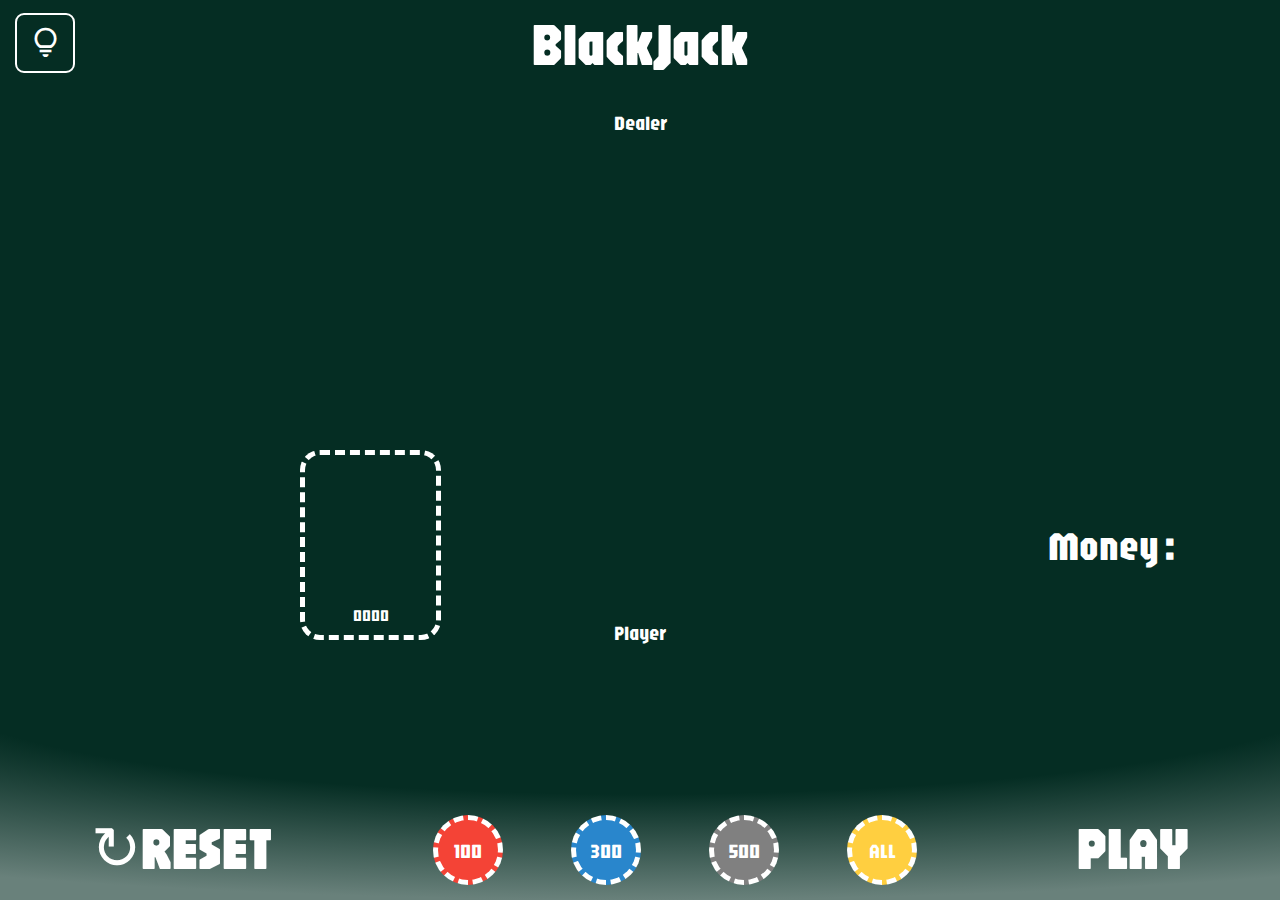
<file: GamePage/game.html>
<!DOCTYPE html>
<html lang="en">

<head>
  <meta charset="UTF-8">
  <meta name="viewport" content="width=device-width, initial-scale=1.0">
  <title>Game</title>
  <link rel="stylesheet" href="gamesty.css">
  <link rel="stylesheet" href="guideModal.css">
  <link rel="stylesheet" href="re_screen.css">
  <link rel="icon" href="../FirstPage/fa32.png" type="image/x-icon">
</head>

<body>
  <div id="container">
    <div id="title">
      <button id="guide">Lightbulb</button>
      <div id="gametitle">BlackJack</div>
    </div>
    <div id="top">
      <div class="cardSection dealer">
        <span class="score" id="dscore">00</span>
        <span id="dtext">Dealer</span>
      </div>
    </div>
    <div id="bottom">
      <div class="cardSection player">
        <div id="chipSec">
          <div class="chip" id="chipOne">
            <div class="chipImg" id="chipRed">100</div>
            <span id="xSpace">X</span><span class="betCount">1</span>
          </div>
          <div class="chip" id="chipThree">
            <div class="chipImg" id="chipBlue">300</div>
            <span id="xSpace">X</span><span class="betCount">1</span>
          </div>
          <div class="chip" id="chipFive">
            <div class="chipImg" id="chipGray">500</div>
            <span id="xSpace">X</span><span class="betCount">1</span>
          </div>
          <div id="allIn">ALL</div>
          <div id="chipTotal">0000</div>
        </div>
        <span id="ptext">Player</span>
        <div id="playerMoney">
          <span>Money : </span>
          <span id="money">2000</span>
          <span id="charge">+300</span>
        </div>
        <div class="score" id="pscore">00</div>
      </div>
    </div>
    <!-- 게임 시작 전 플레이어 행동 선택지 betting -->
    <div class="playerAct" id="betAct">
      <button id="end">↻RESET</button>
      <div id="chipMenu">
        <button class="varchip" id="one">100</button>
        <button class="varchip" id="three">300</button>
        <button class="varchip" id="five">500</button>
        <button class="varchip" id="all">ALL</button>
      </div>
      <button id="start"><div class="textPlay">PLAY</div></button>
    </div>
    <!-- 게임 시작 후 플레이어 행동 선택지 -->
    <div class="playerAct" id="gameAct">
      <input type="button" value="HIT" disabled ="true" class="gameBtn" id="hit">
      <div id="line"></div>
      <input type="button" value="STAND" disabled="true" class="gameBtn" id="stand">
    </div>
    <div class="winConditionScreen" id="victory">WIN</div>
    <div class="winConditionScreen" id="tie">DRAW</div>
    <div class="winConditionScreen" id="defeat">LOSE</div>
    <div id="bustMsg">BUSTED</div>
  </div>
  <!-- 모달 -->
  <div class="modal" id="beforeModal">
    <div id="moneyGuide">소지금이 표시됩니다.</div>
    <div id="chipGuide">칩에 적힌 금액만큼 배팅됩니다. 클릭해 선택해 주세요.</div>
    <div id="cardGuide">카드가 표시되는 구역입니다.</div>
    <div id="betGuide">배팅한 금액이 표시됩니다.</div>
    <div id="resetGuide">배팅된 금액을 초기화시킵니다.</div>
    <div id="playGuide">게임을 시작합니다.</div>
    <div id="hitGuide">카드 한 장 더 받습니다.</div>
    <div id="standGuide">카드를 더 받지 않고 턴을 종료합니다.</div>
    <button id="off">종료</button>
    <div id="offText">종료를 원하시면 종료버튼을 눌러주세요.</div>
  </div>
  <div id="reGameScreen">
    <div id="screenText">게임을 재시작합니다.</div>
    <div id="countNum">5</div>
  </div>
  <script src="game.js"></script>
  <script src="gameModal.js"></script>
  <script src="blackjack.js"></script>
</body>

</html>
</file>
<file: GamePage/gamesty.css>
@import url('https://fonts.googleapis.com/css2?family=Jaro:opsz@6..72&display=swap');
@import url("https://fonts.googleapis.com/css2?family=Material+Symbols+Outlined:opsz,wght,FILL,GRAD@20..48,100..700,0..1,-50..200");

* {
    user-select: none;
}

body {
    margin: 0;
    padding: 0;
}

#title {
    height: 10%;
    justify-content: center;
    display: flex;
    align-items: center;
}

#guide {
    position: absolute;
    font-family: 'Material Symbols Outlined';
    color: white;
    left: 15px;
    width: 60px;
    height: 60px;
    font-size: 35px;
    border-radius: 15%;
    border: 2px solid white;
    background: rgb(5, 45, 35);
    cursor: pointer;
}

#guide:hover {
    animation-name: ani;
    animation-duration: 0.7s;
    color: #ffcf40;
    border-color: #ffcf40;
}

@keyframes ani {
    0% {
        transform: scale(0.9);
    }

    50% {
        transform: scale(1.1);
    }

    100% {
        transform: scale(1);
    }
}

button {
    font-family: Jaro;
}
#gametitle {
    font-family: Jaro;
    font-size: 60px;
    color: white;
}

#container {
    height: 100vh;
    background-color: rgb(5, 45, 35);
    display: flex;
    flex-direction: column;
}

#top {
    height: 30%;
    margin-top: 50px;
}

#dtext {
    position: absolute;
    top: 110px;
    font-family: Jaro;
    color: white;
    font-size: 20px;
}

#bottom {
    display: flex;
    flex-direction: column;
    height: 35%;
    justify-content: space-between;
}

.cardSection {
    display: flex;
    height: 210px;
    justify-content: center;
    align-items: center;
}

.score {
    display: none;
    position: relative;
    text-align: center;
    font-family: Jaro;
    color: white;
    font-size: 20px;
    left: 15px;
}

.player {
    margin-top: 50px;
}

#ptext {
    position: absolute;
    font-family: Jaro;
    font-size: 20px;
    color: white;
    bottom: 255px;
}

.Card {
    display: inline-grid;
    width: 146px;
    height: 200px;
    margin-left: 10px;
    transform-style: preserve-3d;
    color: red;
    font-size: 50px;

}

.rotateCard {
    animation-name: cardRotate;
    animation-duration: 1.5s;
    animation-fill-mode: forwards;
}

@keyframes cardRotate {
    0% {
        transform: scale(1) rotateY(0);
        transform: scale(1) rotateY(0)
    }

    50% {
        -webkit-transform: scale(1.2) rotateY(90deg);
        transform: scale(1.2) rotateY(90deg)
    }

    100% {
        -webkit-transform: scale(1) rotateY(180deg);
        transform: scale(1) rotateY(180deg)
    }
}


.Card>* {
    grid-area: 1/1/1/1;
    backface-visibility: hidden;
}

.front {
    background-image: url(https://deckofcardsapi.com/static/img/back.png);
    background-repeat: no-repeat;
    background-size: cover;
}

.playerback,
.dealerback {
    transform: rotateY(180deg);
    background-repeat: no-repeat;
    background-size: cover;
}

#playerMoney {
    display: flex;
    position: absolute;
    right: 100px;
    align-items: center;
    font-size: 40px;
    font-family: Jaro;
    color: white;
    height: 120px;
}

#money {
    margin-left: 5px;
}

#charge {
    display: none;
    align-self: flex-start;
    position: absolute;
    right: 10px;
    font-size: 30px;
    animation-name: fade-inNout;
    animation-duration: 2s;
    animation-fill-mode: forwards;
}

@keyframes fade-inNout {
    0% {
        opacity: 0;
    }

    50% {
        opacity: 1;
    }

    100% {
        opacity: 0;
    }
}

#chipSec {
    width: 131px;
    height: 180px;
    border: 5px dashed;
    border-radius: 20px;
    border-color: white;
    display: flex;
    flex-direction: column;
    justify-content: center;
    align-items: center;
    position: absolute;
    left: 300px;
}

.chip {
    height: 40px;
    display: none;
    justify-content: center;
    align-items: center;
    color: white;
    font-family: 'Do Hyeon';
}

#xSpace {
    margin: 10px;
}

.chipImg {
    width: 30px;
    height: 30px;
    border-radius: 50%;
    font-size: 10px;
    border: 3px dashed white;
    display: flex;
    justify-content: center;
    align-items: center;
    color: white;
    font-weight: 1000;
}

#allIn {
    width: 70px;
    height: 70px;
    border-radius: 50%;
    font-size: 28px;
    color: white;
    border: 5px dashed white;
    background-color: #ffcf40;
    display: none;
    justify-content: center;
    align-items: center;
    font-family: Jaro;
}

#chipRed {
    background-color: #f44336;
}

#chipBlue {
    background-color: #2986cc;
}

#chipGray {
    background-color: gray;
}

#chipTotal {
    position: absolute;
    bottom: 10px;
    font-family: Jaro;
    color: white;
}

.playerAct {
    height: 25%;
    display: flex;
    align-items: flex-end;
    justify-content: center;
    background: radial-gradient(110% 100% at top, transparent 50%, #69817b);
}

#betAct>button {
    height: 50%;
    flex-grow: 1;
    cursor: pointer;
    font-size: 60px;
    border: 0;
    background: none;
    color: white;
}

#chipMenu {
    flex-grow: 2;
    height: 100px;
    display: flex;
    justify-content: space-evenly;
    align-items: center;
    position: relative;
}

.varchip {
    width: 70px;
    height: 70px;
    border-radius: 50%;
    font-size: 20px;
    border: 5px dashed white;
    cursor: pointer;
    color: white;
}

@keyframes jelly {
    25% {
        transform: scale(0.9, 1.1);
    }

    50% {
        transform: scale(1.1, 0.9);
    }

    75% {
        transform: scale(0.95, 1.05);
    }
}

.varchip:hover {
    animation-name: jelly;
    animation-duration: 1s;
}

#one {
    background-color: #f44336;
}

#three {
    background-color: #2986cc;
}

#five {
    background-color: gray;
}

#all {
    background-color: #ffcf40;
}

#start:hover,
#end:hover {
    transition: 1s;
    color: lightseagreen;
}
.textPlay{
    font-style:normal;
}
.unableStart{
    animation-name: shake-bottom;
    animation-duration: 0.8s;
    animation-timing-function: easeInOutQuad;
}
@keyframes shake-bottom {
    0%,
    100% {
        -webkit-transform: rotate(0deg);
        transform: rotate(0deg);
        -webkit-transform-origin: 50% 100%;
        transform-origin: 50% 100%
    }
    10% {
        -webkit-transform: rotate(2deg);
        transform: rotate(2deg)
    }
    20%,
    40%,
    60% {
        -webkit-transform: rotate(-4deg);
        transform: rotate(-4deg)
    }
    30%,
    50%,
    70% {
        -webkit-transform: rotate(4deg);
        transform: rotate(4deg)
    }
    80% {
        -webkit-transform: rotate(-2deg);
        transform: rotate(-2deg)
    }
    90% {
        -webkit-transform: rotate(2deg);
        transform: rotate(2deg)
    }
}

#gameAct {
    display: none;
}

.gameBtn {
    width: 49.9%;
    height: 50%;
    cursor: pointer;
    font-family: Jaro;
    font-size: 100px;
    display: flex;
    justify-content: center;
    align-items: center;
    color: white;
    background: none;
    border: none;
}

.gameBtn:hover {
    transition: 1s;
    color: lightseagreen;
}

#line {
    width: 0.2%;
    height: 50%;
    background-color: rgb(5, 45, 35);
    opacity: 20%;
}

.winConditionScreen {
    position: absolute;
    font-family: Jaro;
    font-size: 70px;
    top: 360px;
    left: 895px;
}

#victory {
    display: none;
    color: #ffcf40;
}

#defeat {
    left: 900px;
    display: none;
    color: #f44336;
}

#tie {
    top: 360px;
    left: 883px;
    display: none;
    color: white;
}

#bustMsg {
    display: none;
    z-index: 3;
    color: #f44336;
    font-family: Jaro;
    position: absolute;
    font-size: 80px;
    top: 190px;
    /* top: 510px; */
    left: 860px;
    transform: rotate(-10deg);
    animation-name: stamp;
    animation-duration: 1s;
    animation-iteration-count: 1;
    animation-timing-function: ease;
}


@keyframes stamp {
    0% {
        transform: scale(1);
        opacity: 0;
    }

    90% {
        transform: scale(5);
        opacity: 0;
    }

    100% {
        transform: scale(1);
        opacity: 1;
    }
}
</file>
<file: GamePage/guideModal.css>
@import url("https://fonts.googleapis.com/icon?family=Material+Icons");
@import url('https://fonts.googleapis.com/css2?family=Black+Han+Sans&family=Do+Hyeon&display=swap');
.modal {
    display: none;
    /* 초기에는 보이지 않도록 설정 */
    position: fixed;
    /* 고정 위치 */
    z-index: 1;
    /* 화면 위에 표시 */
    left: 0;
    top: 0;
    width: 100%;
    /* 전체 너비 */
    height: 100vh;
    /* 전체 높이 */
    overflow: auto;
    /* 스크롤 가능 */
    background-color: rgb(0, 0, 0);
    /* 백그라운드 색상 */
    background-color: rgba(0, 0, 0, 0.4);
    /* 투명 백그라운드 색상 */
    font-family: 'Do Hyeon';
    color: white;
    font-size: 25px;
}
.modal>div{
    position: absolute;
}
#moneyGuide{
    right: 100px;
    bottom: 410px;
}
#chipGuide{
    left: 750px;
    bottom: 120px;
}
#cardGuide{
    left: 43.5%;
    top: 41.2%;
}
#betGuide{
    left: 260px;
    bottom: 250px;
}
#resetGuide{
    bottom: 110px;
    left: 140px;
}
#playGuide{
    right: 150px;
    bottom: 110px;
}
#hitGuide{
    bottom: 110px;
    left: 370px;
    opacity: 0%;
}
#standGuide{
    bottom: 110px;
    right: 300px;
    opacity: 0%;
}
#off{
    height: 70px;
    width: 70px;
    border-radius: 50%;
    position: absolute;
    right: 90px;
    top: 20px;
    font-family: 'Do Hyeon';
    font-size: 22px;
    border: 2px solid white;
    color: white;
    background-color: rgb(253, 49, 49);
    cursor: pointer;
    box-shadow: 0 5px 0 0 white;
}
#off:hover{
    transition: 0.3s;
    box-shadow: 0 0 0 0;
    top: 25px;
}
#off:active{
    color: rgb(253, 49, 49);
    background-color: white;
}
#offText{
    top: 110px;
    right: 10px;
    font-size: 17px;
}
</file>
<file: GamePage/re_screen.css>
#reGameScreen{
    display: none;
    /* 초기에는 보이지 않도록 설정 */
    justify-content: center;
    align-items: center;
    flex-direction: column;
    position: fixed;
    /* 고정 위치 */
    z-index: 5;
    /* 화면 위에 표시 */
    left: 0;
    top: 0;
    width: 100%;
    /* 전체 너비 */
    height: 100vh;
    /* 전체 높이 */
    overflow: auto;
    /* 스크롤 가능 */
    background-color: rgb(0, 0, 0);
    /* 백그라운드 색상 */
    background-color: rgba(0, 0, 0, 0.4);
    /* 투명 백그라운드 색상 */
    font-family: 'Do Hyeon';
    color: white;
    font-size: 60px;
    text-align: center;
}
</file>
